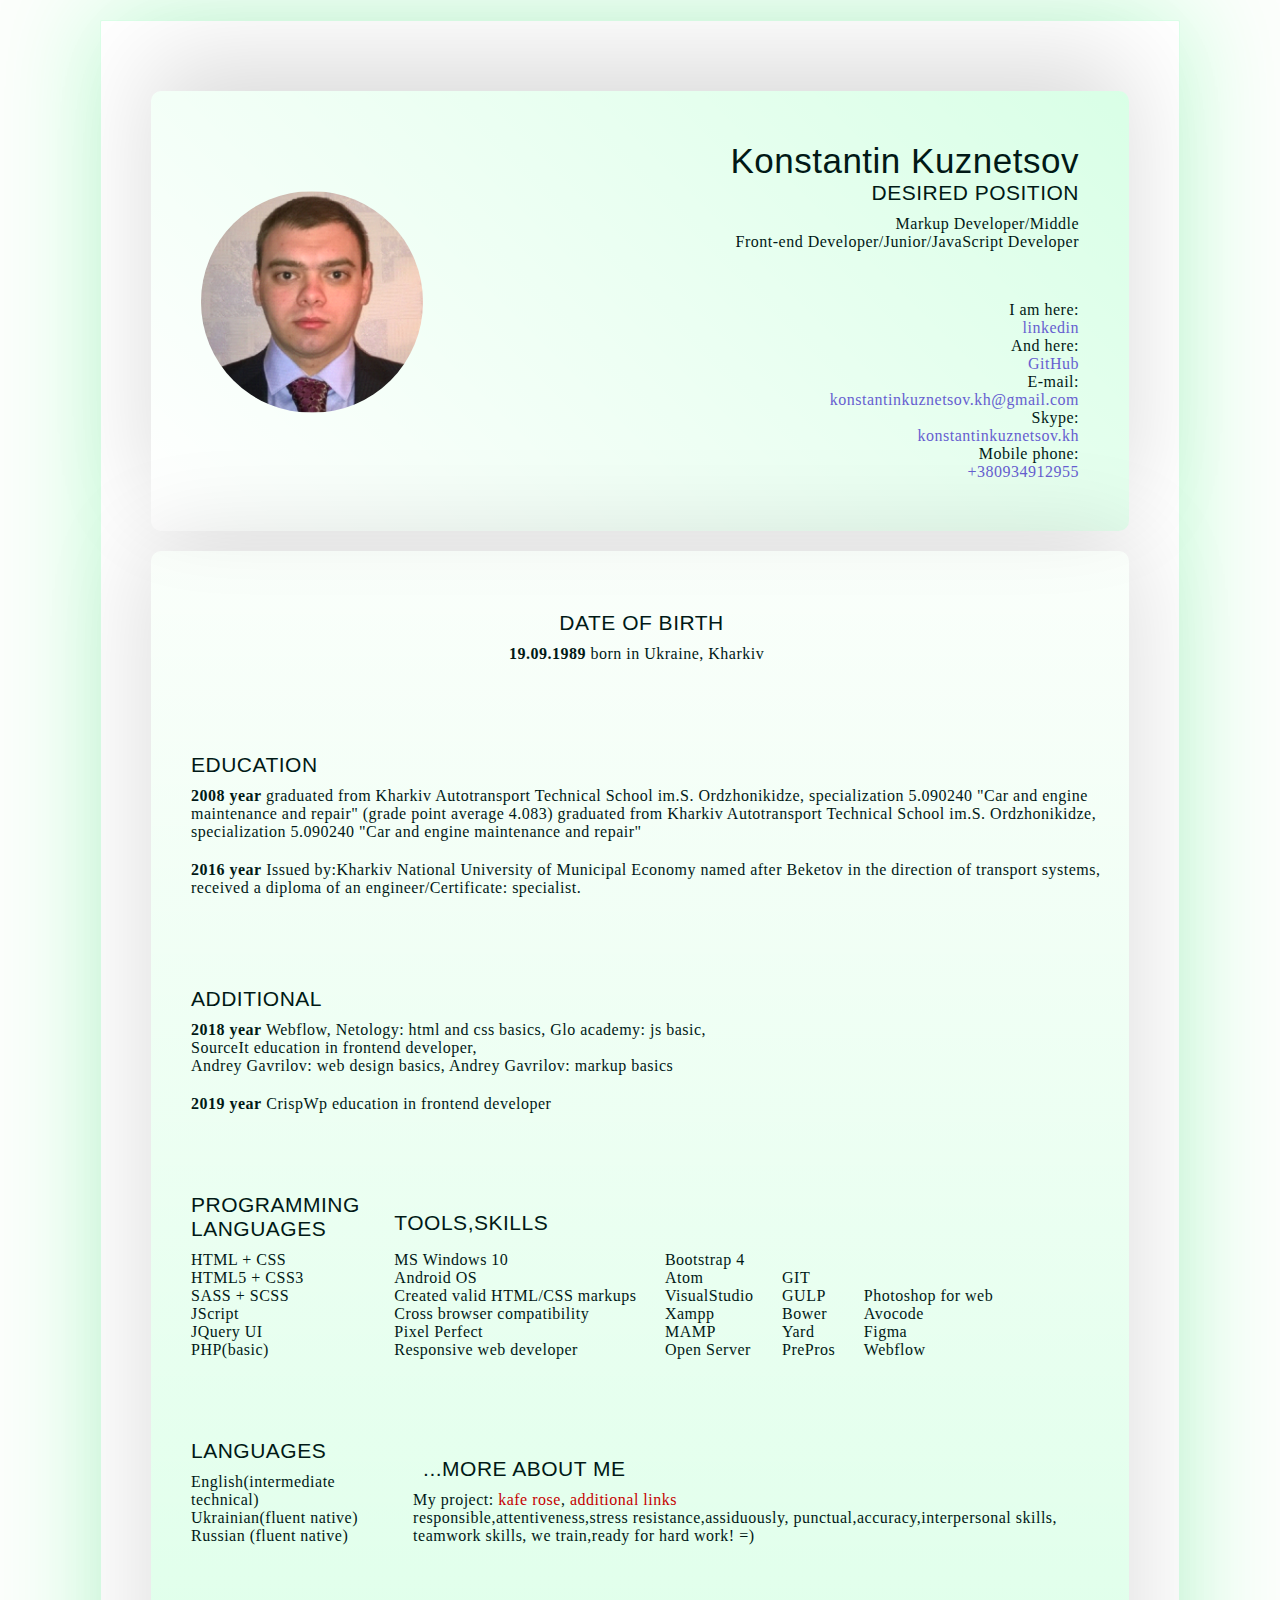
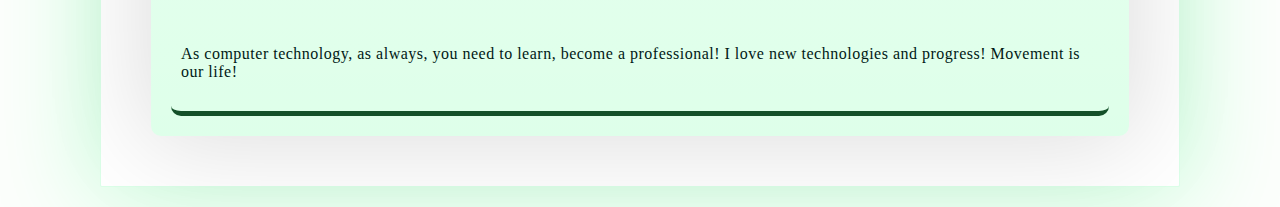
<file: index.html>
<!doctype html>
<html xmlns="http://www.w3.org/1999/xhtml">

<head>
	<meta http-equiv="Content-Type" content="text/html; charset=utf-8" />
	<meta name="viewport" content="width=device-width, initial-scale=1" />
	<link rel="stylesheet" href="css/all.css" type="text/css" />
	<link rel="shortcut icon" href="Hand.ico" type="image/x-icon">
	<!-- <script type="text/javascript" src="js/main.js"></script> -->
	<title>resume KonstantinKuznetsov.kh</title>
</head>

<body>
	<div id="wrapper">
		<div class="layout">
			<div id="header">
				<ul class="headerlist">
					<li class="name">
						<h1>Konstantin Kuznetsov</h1>
						<h4>desired position</h4>
						<p>
							Markup Developer/Middle<br>
							Front-end Developer/Junior/JavaScript Developer
						</p>
					</li>
					<li class="headerLeft">
						<div class="foto">
							<img src="img/foto.bmp" alt="">
						</div>

						<ul class="contact">
							<li>I am here:</li>
							<li><a href="https://www.linkedin.com/in/konstantin-kuznetsov-kh/" target="_blank">linkedin</a></li>

							<li>And here:</li>
							<li><a href="https://github.com/konstantinkuznetsovkh" target="_blank">GitHub</a></li>

							<li>E-mail:</li>
							<li><a href="https://konstantinkuznetsov.kh@gmail.com" target="_blank">konstantinkuznetsov.kh@gmail.com</a></li>

							<li>Skype:</li>
							<li><a href="skype:konstantinkuznetsov.kh?call">konstantinkuznetsov.kh</a></li>

							<li>Mobile phone:</li>
							<li><a href="tel:+380934912955">+380934912955</a></li>
						</ul>
					</li>
				</ul>
			</div>
			<div id="main">
				<div id="content">
					<ul class="itemsMain">
						<li class="items">
							<h4> date of birth </h4>
							<p><span>19.09.1989 </span>
								born in Ukraine, Kharkiv
							</p>
						</li>
						<li class="items">
							<h4>education</h4>
							<p><span>2008 year </span>
								graduated from Kharkiv Autotransport Technical School im.S. Ordzhonikidze,
								specialization 5.090240 "Car and engine maintenance and repair" (grade point average 4.083)
								graduated from Kharkiv Autotransport Technical School im.S. Ordzhonikidze,
								specialization 5.090240 "Car and engine maintenance and repair"
							</p>
							<p><span>2016 year</span>
								Issued by:Kharkiv National University of Municipal Economy named after Beketov
								in the direction of transport systems, received a diploma of an engineer/Certificate: specialist.
							</p>
						</li>

						<li class="items">
							<h4>additional</h4>
							<ul>
								<li><span>2018 year</span>
									Webflow,<br>
									Netology: html and css basics,<br>
									Glo academy: js basic,<br>
									SourceIt education in frontend developer,<br>
									Andrey Gavrilov: web design basics,<br>
									Andrey Gavrilov: markup basics
								</li>
								<li><span>2019 year</span>
									CrispWp education in frontend developer
								</li>
							</ul>
						</li>


						<li class="items">
							<h4>
								programming languages
							</h4>
							<ul>
								<li>HTML + CSS</li>
								<li>HTML5 + CSS3</li>
								<li>SASS + SCSS</li>
								<li>JScript</li>
								<li>JQuery UI</li>
								<li>PHP(basic)</li>
							</ul>
						</li>

						<li class="items">
							<h4>
								tools,skills
							</h4>
							<p>
								MS Windows 10</br>
								Android OS</br>
								Created valid HTML/CSS markups</br>
								Cross browser compatibility</br>
								Pixel Perfect</br>
								Responsive web developer</br>
								<!-- Markup for mobile devices</br> -->
							</p>
							<p>
								<!-- FlexBox</br> -->
								Bootstrap 4</br>
								<!-- Sublime</br> -->
								Atom</br>
								VisualStudio</br>
								Xampp</br>
								MAMP<br>
								Open Server</br></p>
							<p>
								 <!-- NodeJs</br> -->
								GIT</br>
								GULP</br>
								<!-- Ruby on Rails</br> -->
								Bower</br>
								Yard<br>
								PrePros</br>
							</p>
							<p>
								Photoshop for web</br>
								Avocode</br>
								Figma</br>
								Webflow</br>
								<!-- Trello</br> -->
							</p>
						</li>
						<li class="items">
							<h4>
								languages
							</h4>
							<ul>
								<li>English(intermediate technical)</br></li>
								<li>Ukrainian(fluent native)</br></li>
								<li>Russian (fluent native)</li>
							</ul>
						</li>

						<li class="items">
							<h4>
								...more about me
							</h4>
							<p>
								My project: <a href="https://konstantinkuznetsovkh.github.io/roza/" target="_blank">kafe rose</a>, <a href="additional.html"
								 target="_blank">additional links</a></br>
								responsible,attentiveness,stress resistance,assiduously,
								punctual,accuracy,interpersonal skills, teamwork skills,
								we train,ready for hard work! =)
							</p>
						</li>



						<li class="items">
							<p>As computer technology, as always,
								you need to learn, become a professional!
								I love new technologies and progress!
								Movement is our life!
							</p>
						</li>
					</ul>
				</div>

			</div>
			<div id="footer">

			</div>
		</div>
	</div>
</body>

</html>
</file>
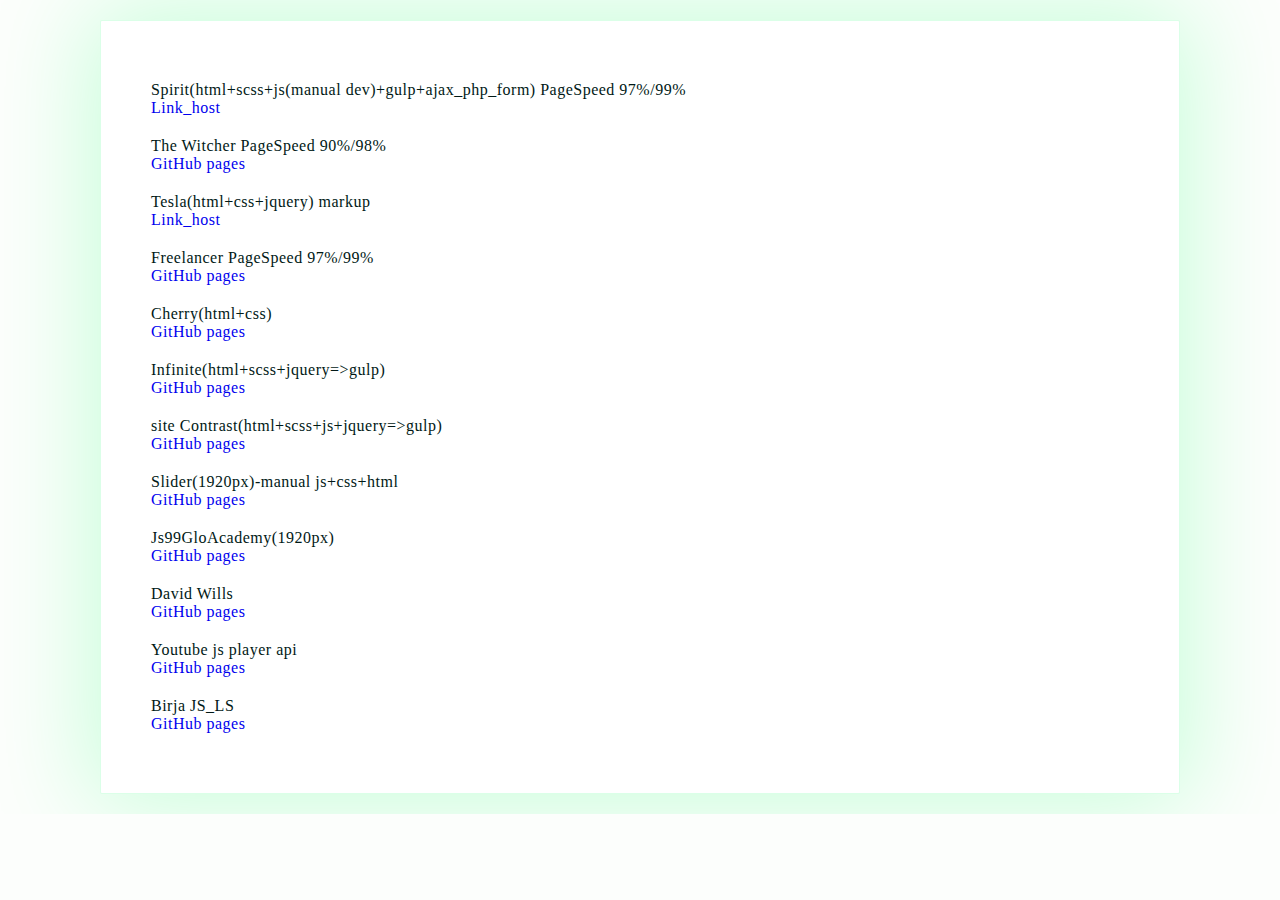
<file: additional.html>
<!DOCTYPE html>
<html lang="ru">

<head>
    <meta http-equiv="Content-Type" content="text/html; charset=utf-8" />
    <meta name="viewport" content="width=device-width, initial-scale=1" />

    <link rel="stylesheet" href="css/all.css" type="text/css" />
    <link rel="shortcut icon" href="fav.ico" type="image/x-icon" />
    <title>Links_KuznetsovKonstantin.kh</title>
</head>

<body>
    <div id="wrapper">
        <header>

        </header>
        <main>
            <div id="content">
                <div class="layout">
                    <!-- #12 -->
                    <p>Spirit(html+scss+js(manual dev)+gulp+ajax_php_form) PageSpeed 97%/99%<br>
                        <!-- <a href=" https://github.com/konstantinkuznetsovkh/spirit_munual" target="_blank">GitHub
                                repository</a> <br> -->
                        <!-- <a href=" https://github.com/konstantinkuznetsovkh/spirit_munual/production" target="_blank">GitHub
                                pages</a> <br> -->
                        <a href="https://forma19091989.000webhostapp.com" target="_blank">Link_host</a>
                    </p>
                    
                    <p>The Witcher PageSpeed 90%/98%<br>
                        <!-- <a href="https://github.com/konstantinkuznetsovkh/The-Witcher" target="_blank">GitHub
                            repository</a> <br> -->
                            <a href="https://konstantinkuznetsovkh.github.io/The-Witcher/" target="_blank">GitHub
                                pages</a>
                            </p>
                    <p>Tesla(html+css+jquery) markup<br>
                                                    <!-- <a href=" https://github.com/konstantinkuznetsovkh/tesla</a> <br> -->
                        <a href="https://konstantinkuznetsovkh.github.io/tesla/" target="_blank">Link_host</a>
                    </p>
                    <p>Freelancer PageSpeed 97%/99%<br>
                        <!-- <a href="https://github.com/konstantinkuznetsovkh/freelancer" target="_blank">GitHub
                            repository</a> <br> -->
                        <a href="https://konstantinkuznetsovkh.github.io/freelancer/" target="_blank">GitHub
                            pages</a>
                    </p>
                    <!-- <p>#0 resume<br>
                        <a href="https://github.com/konstantinkuznetsovkh/dz1.github.io" target="_blank">GitHub
                            repository</a> <br>
                        <a href="https://konstantinkuznetsovkh.github.io/resume/" target="_blank">GitHub pages</a>
                    </p> -->
                    <!-- <p>#1 something from practice<br>
                        <a href="https://github.com/konstantinkuznetsovkh/dz1.github.io" target="_blank">GitHub
                            repository</a> <br>
                        <a href="https://konstantinkuznetsovkh.github.io/dz1.github.io" target="_blank">GitHub pages</a>
                    </p> -->
                    <!-- #2 -->
                    <p>Cherry(html+css)<br>
                        <!-- <a href="https://github.com/konstantinkuznetsovkh/Cherry" target="_blank">GitHub
                            repository</a> <br> -->
                        <a href="https://konstantinkuznetsovkh.github.io/Cherry/" target="_blank">GitHub pages</a>
                    </p>
                    <!--#3-->
                    <p>Infinite(html+scss+jquery=>gulp)<br>
                        <!-- <a href="https://github.com/konstantinkuznetsovkh/Cherry" target="_blank">GitHub
                            repository</a> <br> -->
                        <a href="https://konstantinkuznetsovkh.github.io/infinite/." target="_blank">GitHub pages</a>
                    </p>
                    <!-- #4 -->
                    <p>site Contrast(html+scss+js+jquery=>gulp)<br>
                        <!-- <a href="https://github.com/konstantinkuznetsovkh/dz3Contrast" target="_blank">GitHub
                            repository</a> <br> -->
                        <a href="https://konstantinkuznetsovkh.github.io/contrastDz3Pagepublic.github.io"
                            target="_blank">GitHub
                            pages</a>
                    </p>
                    <!-- #5 -->
                    <p>Slider(1920px)-manual js+css+html <br>
                        <!-- <a href="https://github.com/konstantinkuznetsovkh/slider" target="_blank">GitHub
                            repository</a> <br> -->
                        <a href="https://konstantinkuznetsovkh.github.io/slider" target="_blank">GitHub pages</a>
                    </p>

                    <!-- #6  -->

                    <!-- <p>some tasks manual js 1 <br>

                        <a href="https://konstantinkuznetsovkh.github.io/some-tasks-1-/." target="_blank">GitHub
                            pages</a>
                    </p> -->


                    <!-- #7 -->
                    <!-- <p>tasks js<br>
                        <a href="https://github.com/konstantinkuznetsovkh/dz5" target="_blank">
                            GitHub repository</a> <br>
                        <a href="https://konstantinkuznetsovkh.github.io/dz5" target="_blank">
                            GitHub pages</a>
                    </p> -->
                    <!-- #8  -->
                    <!-- <p>February 23<br>-->
                    <!-- <a href="https://github.com/konstantinkuznetsovkh/februaly23" target="_blank">GitHub
                            repository</a> <br> -->
                    <!-- <a href="https://konstantinkuznetsovkh.github.io/februaly23/" target="_blank">GitHub pages</a>
                    </p> -->
                    <!-- #9 -->
                    <p>Js99GloAcademy(1920px) <br>
                        <!-- <a href="https://github.com/konstantinkuznetsovkh/js99Glo" target="_blank">GitHub
                            repository</a> <br> -->
                        <a href="https://konstantinkuznetsovkh.github.io/js99Glo/" target="_blank">GitHub pages</a>
                    </p>

                    <!-- #10 -->
                    <!-- <p>tasks js<br>
                       <a href="https://github.com/konstantinkuznetsovkh/jsTasks1" target="_blank">GitHub
                            repository</a> <br>
                        <a href="https://konstantinkuznetsovkh.github.io/jsTasks1" target="_blank">GitHub
                            pages</a>
                    </p> -->
                    <!-- 11 -->
                    <p>David Wills<br>
                        <!-- <a href="https://github.com/konstantinkuznetsovkh/resumeDavidWills" target="_blank">GitHub
                            repository</a> <br> -->
                        <a href="https://konstantinkuznetsovkh.github.io/resumeDavidWills/" target="_blank">GitHub
                            pages</a>
                    </p>
                    <p>Youtube js player api<br>
                        <!-- <a href="https://github.com/konstantinkuznetsovkh/youtube_js" target="_blank">GitHub
                            repository</a> <br> -->
                        <a href="https://konstantinkuznetsovkh.github.io/youtube_js/" target="_blank">GitHub
                            pages</a>
                    </p>
                    <p>Birja JS_LS<br>
                        <!-- <a href="https://github.com/konstantinkuznetsovkh/birjaJs" target="_blank">GitHub
                            repository</a> <br> -->
                        <a href="https://konstantinkuznetsovkh.github.io/birjaJs/" target="_blank">GitHub
                            pages</a>
                    </p>
                </div>
            </div>

        </main>
        <footer>

        </footer>
    </div>
</body>

</html>
</file>
<file: css/all.css>
html {
	-webkit-text-size-adjust: none;
	/* Prevent font scaling in landscape */
}

html,
body,
div,
span,
applet,
object,
iframe,
h1,
h2,
h3,
h4,
h5,
h6,
p,
blockquote,
pre,
a,
abbr,
acronym,
address,
big,
cite,
code,
del,
dfn,
em,
img,
ins,
kbd,
q,
s,
samp,
small,
strike,
strong,
sub,
sup,
tt,
var,
b,
u,
i,
center,
dl,
dt,
dd,
fieldset,
form,
label,
legend,
table,
caption,
tbody,
tfoot,
thead,
tr,
th,
td,
article,
aside,
canvas,
details,
embed,
figure,
figcaption,
footer,
header,
hgroup,
menu,
nav,
output,
ruby,
section,
summary,
time,
mark,
audio,
video {
	margin: 0;
	padding: 0;
	border: 0;
	font-size: 100%;
	font: inherit;
	vertical-align: baseline;
}

article,
aside,
details,
figcaption,
figure,
footer,
header,
hgroup,
menu,
nav,
section {
	display: block;
}

blockquote,
q {
	quotes: none;
}

blockquote:before,
blockquote:after,
q:before,
q:after {
	content: '';
	content: none;
}

img {
	border-style: none;
	max-width: 100%;
}

::selection {
	background-color: #00ec5394;
	color: #fff;
}

::-moz-selection {
	background-color: #00ec5394;
	color: #fff;
}

a {
	text-decoration: none;
}

a:hover {
	text-decoration: none;
}

input,
textarea,
select {
	font-family: 'Yanone Kaffeesatz', sans-serif;
	vertical-align: middle;
	color: #000;
	padding: 0;
}

table {
	border-collapse: collapse;
	border-spacing: 0;
}

form fieldset {
	margin: 0;
	padding: 0;
	border: none;
}

ul {
	margin: 0;
	padding: 0;
	list-style: none;
}

*:focus {
	outline: none;
}

input::-webkit-input-placeholder {
	color: #bebebe;
}

input:focus::-webkit-input-placeholder {
	color: #bebebe;
}

/***************************************************              GENERAL STYLES             ***************************************************/
h1 {
	font: 35px sans-serif;
}

h2 {
	font: 25px sans-serif;
}

h3 {
	font: 23px sans-serif;
}

h4 {
	padding-left: 10px;
	color: #011916;
	font: 21px sans-serif;
	text-transform: uppercase;
}

h5 {
	font: 18px sans-serif;
}

h6 {
	font: 16px sans-serif;
}

p {
	padding: 10px 0px;
}

span {
	color: #011916;
	font-size: 16px;
	font-weight: 700;
}

/**********************************************************              PC - LARGE             *************************************************/
/*@media (min-width: 1218px) and (max-width: 10000px) {}*/
/* wrapper */
body {
	background-color: #1a942403;
	color: #011916;
	letter-spacing: .5px;
}

#wrapper {
	display: block;
	overflow: hidden;
	position: relative;
	width: 100%;
	height: 100%;
}

.layout {
	padding: 50px;
	background-color: #fff;
	margin: 20px auto 20px auto;
	position: relative;
	width: 978px;
	border-radius: 2px;
	border: 1px solid #00ff5a24;
	-webkit-box-shadow: 0px 0px 100px 10px #00ff5a36;
	box-shadow: 0px 0px 100px 10px #00ff5a36;
	height: 100%;
}

#footer {
	display: block;
	overflow: hidden;
	width: 100%;
	margin: 0 0 0;
	padding: 0 0;
}

#main {
	-webkit-box-shadow: 0px 0px 100px 10px #00000021;
	box-shadow: 0px 0px 100px 10px #00000021;
	border-radius: 10px;
	overflow: hidden;
	display: block;
	width: 100%;
	position: relative;
	z-index: 0;
}

#header {
	background: linear-gradient(45deg, #eebaec00, #00ff5a26);
	border-radius: 10px;
	-webkit-box-shadow: 0px -30px 100px 0px #00000026;
	box-shadow: 0px -30px 100px 0px #00000026;
	display: block;
	height: 100%;
	margin: 20px auto 20px auto;
	overflow: hidden;
	padding: 50px 50px 50px 50px;
	position: relative;
}

.name {
	display: block;
	/* inline-block */
	float: right;
	text-align: right;
}

.name p {
	padding: 10px 0px 10px 10px;
}

.headerLeft {
	padding-top: 50px;
}

.foto {
	border-radius: 50%;
	float: left;
	height: 222px;
	overflow: hidden;
	width: 222px;
}

.foto img {
	    margin-top: 28px;
    transform: scale(1.33,1.33);
}

.contact {
	display: block;
	/* inline-block */
	float: right;
	text-align: right;
	margin-left: 0px;
	padding: 40px 0px 0px 54px;
}

.contact a {
	color: #665ed0;
}

.itemsMain {
	background: -webkit-gradient(linear, left bottom, left top, from(#00ff5a21), to(#00eb2805));
	background: linear-gradient(to top, #00ff5a21, #00eb2805);
	padding: 20px;
}

.items {
	border-radius: 10px;
	display: inline-block;
	padding: 40px 20px;
}

.items:nth-child(1) {
	text-align: center;
	width: 95%;
}

.items:nth-child(2) {
	width: 100%;
	/* 75% */
}

.items:nth-child(2) h4 {
	padding-left: 0px;
}

.items:nth-child(3) {
	width: 100%;
	padding-left: 10px;
	/* 15% */
}

.items:nth-child(3) ul li {
	padding: 10px 10px 10px 10px;
}

.items:nth-child(3) br {
	display: none;
}

.items:nth-child(3) br:nth-child(4) {
	display: block;
}

.items:nth-child(3) br:nth-child(5) {
	display: block;
}


.items:nth-child(4) {
	padding: 30px 20px 30px 10px;
	width: 18%;
}

.items:nth-child(4) ul {
	padding: 10px;
}

.items:nth-child(5) h4 {
	padding-bottom: 6px;
}

.items:nth-child(5) p {
	display: inline-block;
}

.items:nth-child(5) p:nth-child(3) {
	padding-left: 24px;
}

.items:nth-child(5) p:nth-child(4) {
	padding-left: 24px;
}

.items:nth-child(5) p:nth-child(5) {
	padding-left: 24px;
}

.items:nth-child(5) h4 {
	padding-left: 0px;
}

.items:nth-child(6) {
	padding: 30px 20px 30px 10px;
	width: 20%;
}

.items:nth-child(6) ul {
	padding: 10px;
}

.items:nth-child(7) {
	width: 70%;
}

.items:nth-child(7) a {
	color: #c40000;
}

.items:nth-child(7) a:hover {
	color: #fd0017;
}

.items:nth-child(8) {
	border-bottom: 5px solid #145029;
	font-size: 16px;
	padding: 40px 10px 20px 10px;
	padding-top: 40px;
}

/****************************************************************              PC              ***************************************************/
@media (min-width: 978px) and (max-width: 1217px) {}

/****************************************************************              TABLET              ***********************************************/
@media (min-width: 768px) and (max-width: 977px) {
	.layout {
		margin: 0 auto;
		position: relative;
		width: 768px;
	}

	.contact {
		padding: 40px 0px 0px 0px;
		text-align: right;
	}

	.items {
		padding: 30px 20px;
	}

	.items:nth-child(2) {
		width: 91%;
	}

	.items:nth-child(3) {
		width: 86%;
	}

	.items:nth-child(3) ul li:nth-child(2) br {
		display: none;
	}

	.items:nth-child(3) br:nth-child(3) {
		display: block;
	}

	.items:nth-child(4) {
		padding: 30px 20px 30px 10px;
		width: 100%;
	}

	.items:nth-child(4) ul li {
		display: inline-block;
		padding: 0px 20px 0px 0px;
	}

	.items:nth-child(5) p:nth-child(3) {
		padding-left: 10px;
	}

	.items:nth-child(5) p:nth-child(4) {
		padding-left: 10px;
	}

	.items:nth-child(5) p:nth-child(5) {
		padding-left: 10px;
		padding-right: 0px;
	}

	.items:nth-child(6) {
		width: 33%;
		padding: 30px 20px 30px 10px;
	}

	.items:nth-child(6) h4 {
		padding-bottom: 18px;
	}

	.items:nth-child(7) {
		width: 55%;
	}

	.items:nth-child(8) {
		padding: 40px 10px 20px 20px;
	}
}

/****************************************************************             MOBILE              ***********************************************/
@media (min-width: 320px) and (max-width: 767px) {
	.layout {
		padding: 0;
		width: 100%;
	}

	.name {
		padding-bottom: 40px;
		text-align: center;
		width: 100%;
	}

	.foto {
		display: block;
		float: none;
		margin: 0 auto;
	}

	.contact {
		padding: 40px 0px 0px 0px;
		text-align: center;
		width: 100%;
	}

	.items {
		padding: 20px 20px;
	}

	.items:nth-child(1) {
		text-align: left;
		width: 90%;
	}

	.items:nth-child(1) h4 {
		padding-left: 0px;
	}

	.items:nth-child(2) {
		width: 95%;
	}

	.items:nth-child(2) h4 {
		padding-left: 0px;
	}

	.items:nth-child(3) {
		padding-left: 10px;
		width: 95%;
	}

	.items:nth-child(3) br {
		display: block;
	}

	.items:nth-child(3) ul li:first-child {
		padding: 10px 10px 0px 10px;
	}

	.items:nth-child(4) {
		padding-left: 10px;
		width: 96%;
	}

	.items:nth-child(4) ul li {
		display: inline-block;
		padding: 0px 10px 5px 0px;
	}

	.items:nth-child(5) h4 {
		padding-left: 0px;
	}

	.items:nth-child(5) {
		width: 96%;
	}

	.items:nth-child(5) p:nth-child(3) {
		padding-left: 0px;
		padding-right: 10px;
	}

	.items:nth-child(5) p:nth-child(4) {
		padding-left: 0px;
	}

	.items:nth-child(5) p:nth-child(5) {
		padding-left: 0px;
		padding-right: 10px;
	}

	.items:nth-child(5) p {
		padding-left: 0px;
		padding-right: 10px;
	}

	.items:nth-child(6) {
		padding-left: 10px;
		width: 90%;
	}

	.items:nth-child(6) ul li {
		display: inline-block;
		padding: 0px 40px 0px 0px;
	}

	.items:nth-child(7) {
		width: 92%;
	}

	.items:nth-child(7) h4 {
		padding-left: 0px;
	}

	.items:nth-child(8) {
		padding: 40px 10px 20px 20px;
	}
}

@media (min-width: 320px) and (max-width: 415px) {
	.items:nth-child(5) p:nth-child(3) {
		padding-left: 0px;
	}

	.items:nth-child(5) p:nth-child(2) {
		padding-right: 10px;
	}

	.items:nth-child(5) p:nth-child(4) {
		padding-right: 10px;
	}
}

@media (min-width: 416px) and (max-width: 575px) {
	.items:nth-child(5) p:nth-child(4) {
		padding-left: 0px;
	}
}

@media (min-width: 439px) and (max-width: 575px) {
	.items:nth-child(5) p:nth-child(5) {
		padding-left: 0px;
	}
}

@media (min-width: 467px) and (max-width: 674px) {
	.items:nth-child(3) ul li:nth-child(2) br {
		display: block;
	}
}
</file>
